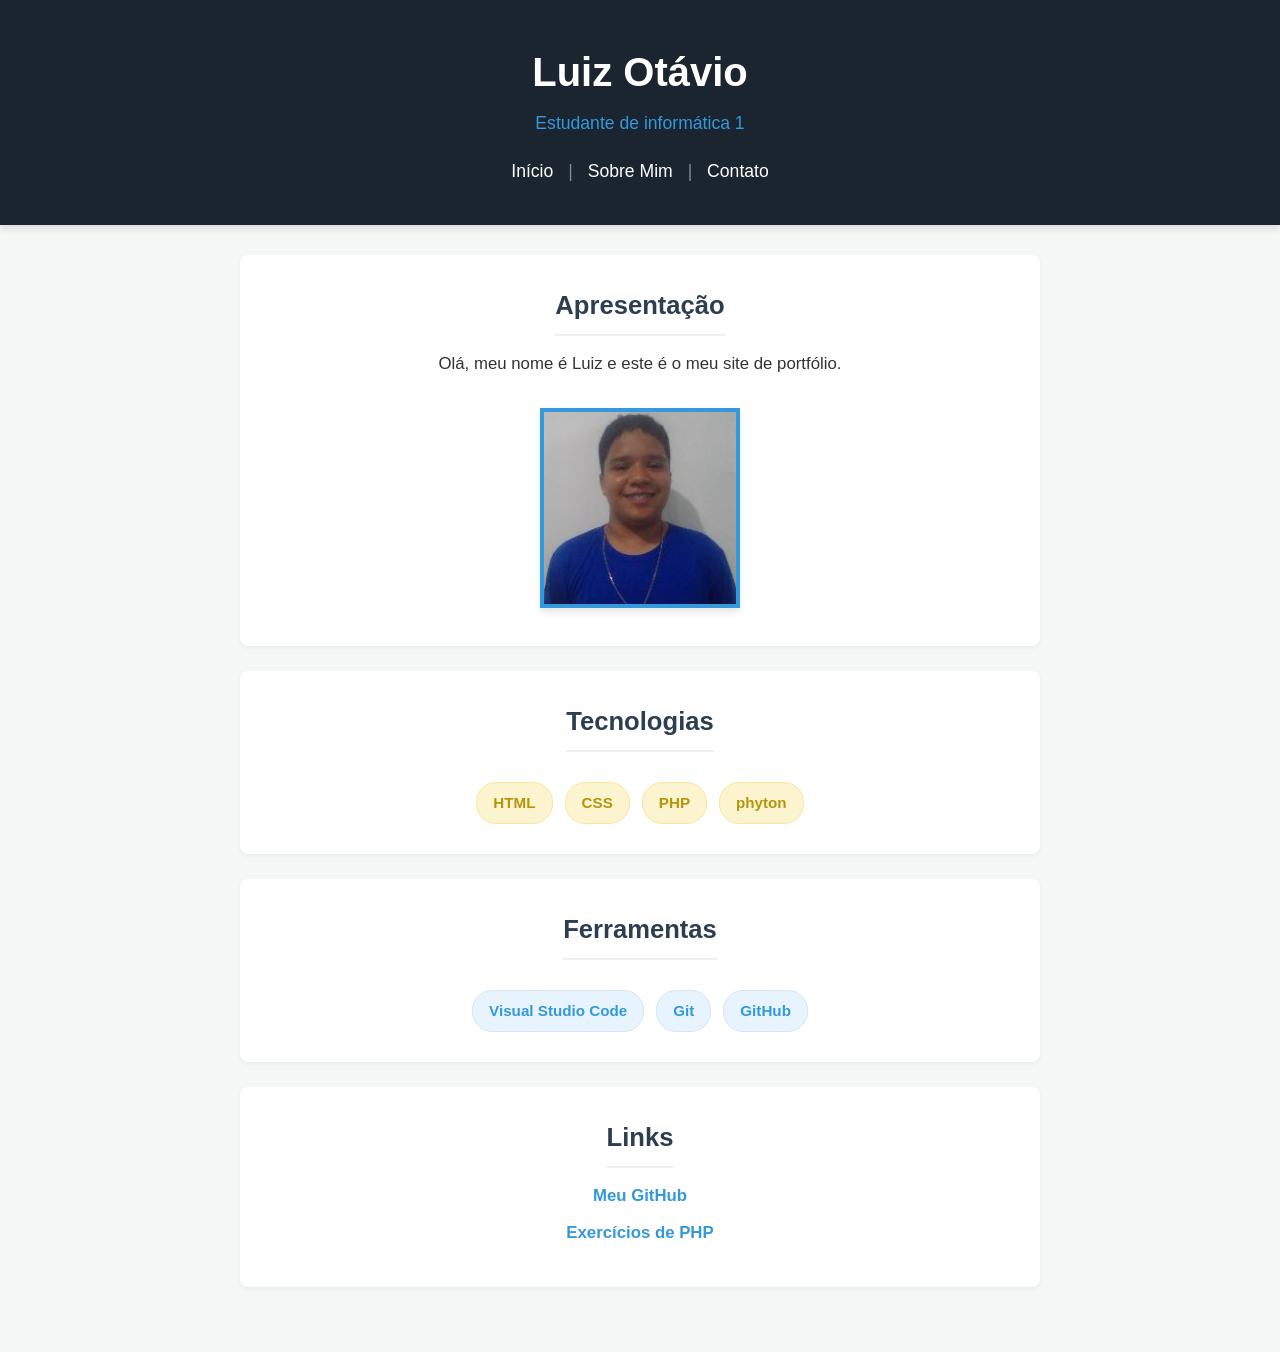
<file: index.html>
<!DOCTYPE html>
<html lang="pt-BR">
<head>
    <meta charset="UTF-8">
    <title>Início</title>
    <link rel="stylesheet" href="css/style.css">
</head>
<body>

    <div class="topo">
        <h1>luiz Otávio </h1>
        <p>Estudante de informática 1</p>
        <div class="menu-navegacao">
            <a href="index.html">Início</a> | 
            <a href="sobre.html">Sobre Mim</a> | 
            <a href="contato.html">Contato</a>
        </div>
    </div>

    <div class="bloco">
        <h2>Apresentação</h2>
        <p>Olá, meu nome é Luiz e este é o meu site de portfólio.</p>
        <img src="foto minha.png" alt="Foto minha ">
    </div>

    <div class="bloco">
        <h2>Tecnologias</h2>
        <div class="container-flex">
            <p>HTML</p>
            <p>CSS</p>
            <p>PHP</p>
            <p>phyton</p>
        </div>
    </div>

    <div class="bloco">
        <h2>Ferramentas</h2>
        <div class="container-flex">
            <p>Visual Studio Code</p>
            <p>Git</p>
            <p>GitHub</p>
        </div>
    </div>

    <div class="bloco">
        <h2>Links</h2>
        <p><a href="https://github.com/luizotavio743">Meu GitHub</a></p>
        <p><a href="https://github.com/luizotavio743/questoes.php">Exercícios de PHP</a></p>
    </div>

</body>
</html>
</file>
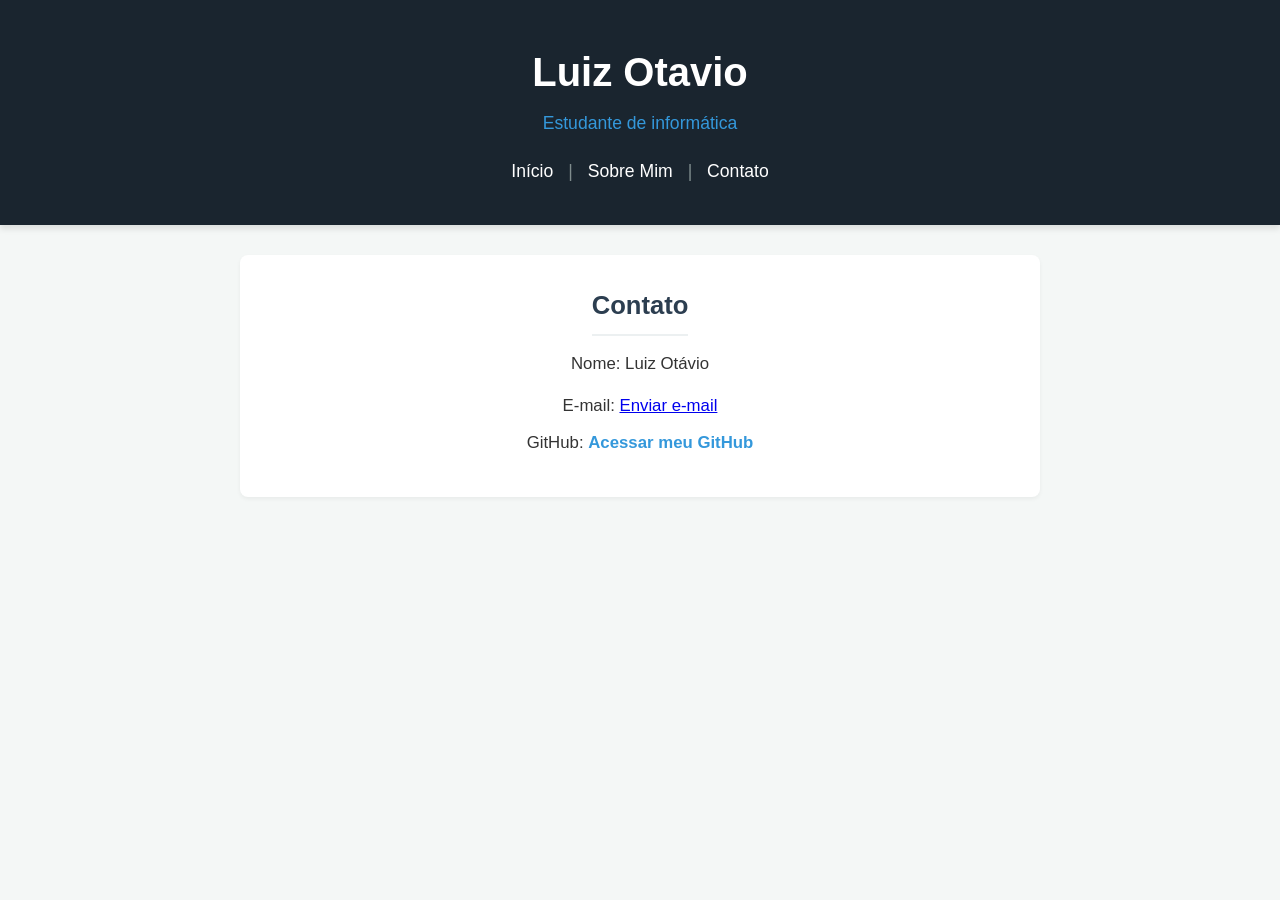
<file: contato.html>
<!DOCTYPE html>
<html lang="pt-BR">
<head>
    <meta charset="UTF-8">
    <title>Contato</title>
    <link rel="stylesheet" href="css/style.css">
</head>
<body>

    <div class="topo">
        <h1>luiz Otavio </h1>
        <p>Estudante de informática </p>
        <div class="menu-navegacao">
            <a href="index.html">Início</a> | 
            <a href="sobre.html">Sobre Mim</a> | 
            <a href="contato.html">Contato</a>
        </div>
    </div>

    <div class="bloco">
        <h2>Contato</h2>
        <p>Nome: Luiz Otávio </p>
        <p>E-mail: <a href="mailto:luizotaviobruna156@gmail.com">Enviar e-mail</a></p>
        <p>GitHub: <a href="https://github.com/luizotavio743">Acessar meu GitHub</a></p>
    </div>

</body>
</html>
</file>
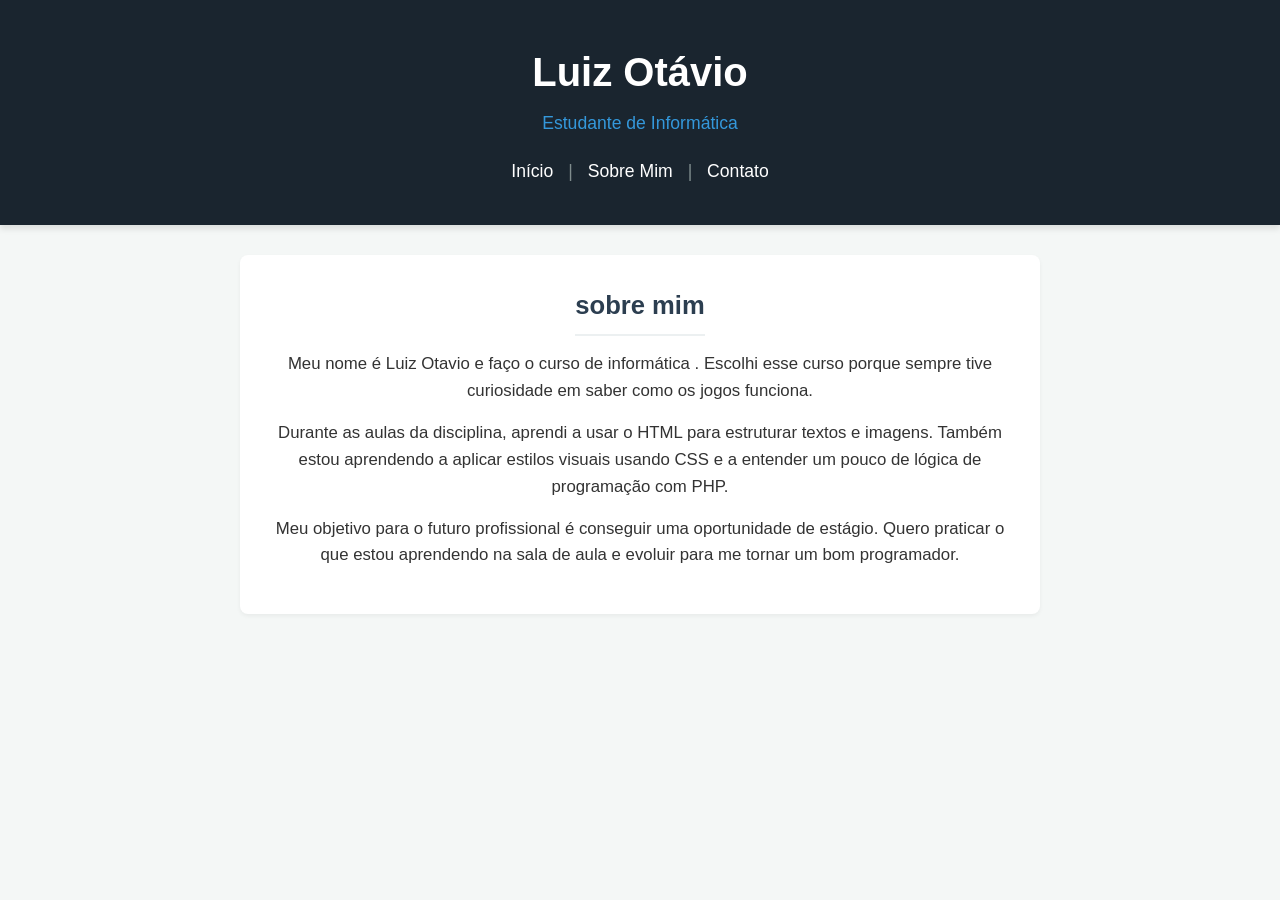
<file: sobre.html>
<!DOCTYPE html>
<html lang="pt-BR">
<head>
    <meta charset="UTF-8">
    <title>Sobre Mim</title>
    <link rel="stylesheet" href="css/style.css">
</head>
<body>

    <div class="topo">
        <h1>luiz Otávio </h1>
        <p>Estudante de Informática</p>
        <div class="menu-navegacao">
            <a href="index.html">Início</a> | 
            <a href="sobre.html">Sobre Mim</a> | 
            <a href="contato.html">Contato</a>
        </div>
    </div>

    <div class="bloco">
        <h2>sobre mim</h2>
        
        <p>Meu nome é Luiz Otavio e faço o curso de informática . Escolhi esse curso porque sempre tive curiosidade em saber como os jogos funciona.</p>
        
        <p>Durante as aulas da disciplina, aprendi a usar o HTML para estruturar textos e imagens. Também estou aprendendo a aplicar estilos visuais usando CSS e a entender um pouco de lógica de programação com PHP.</p>
        
        <p>Meu objetivo para o futuro profissional é conseguir uma oportunidade de estágio. Quero praticar o que estou aprendendo na sala de aula e evoluir para me tornar um bom programador.</p>
        
    </div>

</body>
</html>
</file>
<file: css/style.css>
* {
    margin: 0;
    padding: 0;
    box-sizing: border-box;
}

body {
    font-family: 'Segoe UI', Tahoma, Geneva, Verdana, sans-serif;
    background-color: #f4f7f6;
    color: #333333;
    line-height: 1.6;
    padding-bottom: 40px;
}
.topo {
    background-color: #1a252f;
    color: #ffffff;
    text-align: center;
    padding: 40px 20px;
    margin-bottom: 30px;
    box-shadow: 0 4px 6px rgba(0, 0, 0, 0.1);
}

.topo h1 {
    font-size: 2.5rem;
    margin-bottom: 5px;
    text-transform: capitalize;
}

.topo p {
    font-size: 1.1rem;
    color: #3498db;
    font-weight: 500;
    margin-bottom: 20px;
}

.menu-navegacao {
    font-size: 1.1rem;
    color: #7f8c8d;
}

.menu-navegacao a {
    color: #ffffff;
    text-decoration: none;
    margin: 0 10px;
    transition: color 0.3s ease;
}

.menu-navegacao a:hover {
    color: #3498db;
}

.bloco {
    background-color: #ffffff;
    max-width: 800px;
    margin: 0 auto 25px auto;
    padding: 30px;
    border-radius: 8px;
    box-shadow: 0 2px 4px rgba(0, 0, 0, 0.05);
    text-align: center;
}

.bloco h2 {
    color: #2c3e50;
    margin-bottom: 15px;
    font-size: 1.6rem;
    border-bottom: 2px solid #ecf0f1;
    padding-bottom: 8px;
    display: inline-block;
}

.bloco p {
    font-size: 1.05rem;
    margin-bottom: 15px;
}

.bloco img {
    max-width: 200px;
    width: 100%;
    height: 200px;
    object-fit: cover;
    margin-top: 15px;
    border: 4px solid #3498db;
    box-shadow: 0 4px 8px rgba(0, 0, 0, 0.1);
}

.container-flex {
    display: flex;
    flex-wrap: wrap;
    justify-content: center;
    gap: 12px;
    margin-top: 15px;
}

.container-flex p {
    background-color: #e8f4fd;
    color: #3498db;
    padding: 8px 16px;
    border-radius: 20px;
    font-weight: 600;
    font-size: 0.95rem;
    margin: 0;
    border: 1px solid #d4e6f1;
}

.bloco:nth-of-type(3) .container-flex p {
    background-color: #fcf3cf;
    color: #b7950b;
    border-color: #f9e79f;
}

.bloco a[href^="http"] {
    color: #3498db;
    text-decoration: none;
    font-weight: 600;
    transition: color 0.2s ease;
}

.bloco a[href^="http"]:hover {
    color: #1a252f;
    text-decoration: underline;
}

.bloco p:has(a) {
    margin-bottom: 10px;
}
</file>
